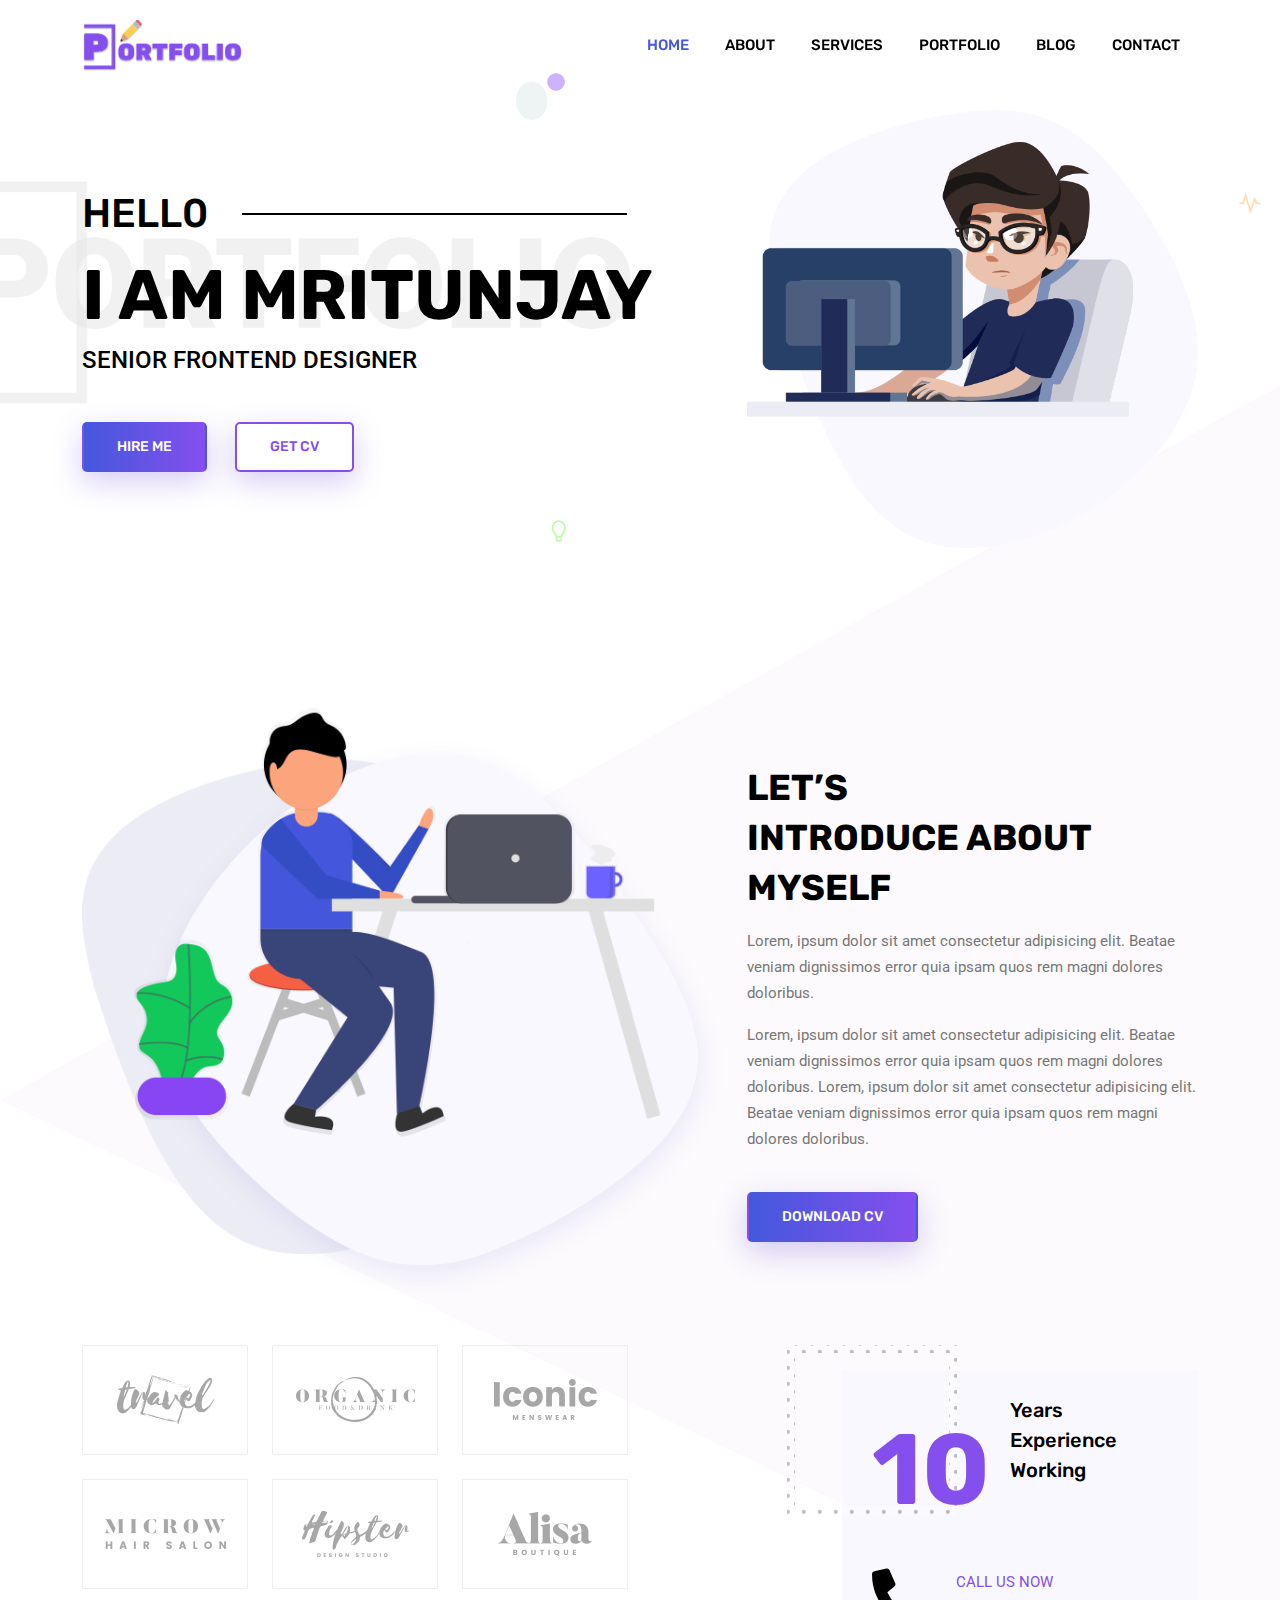
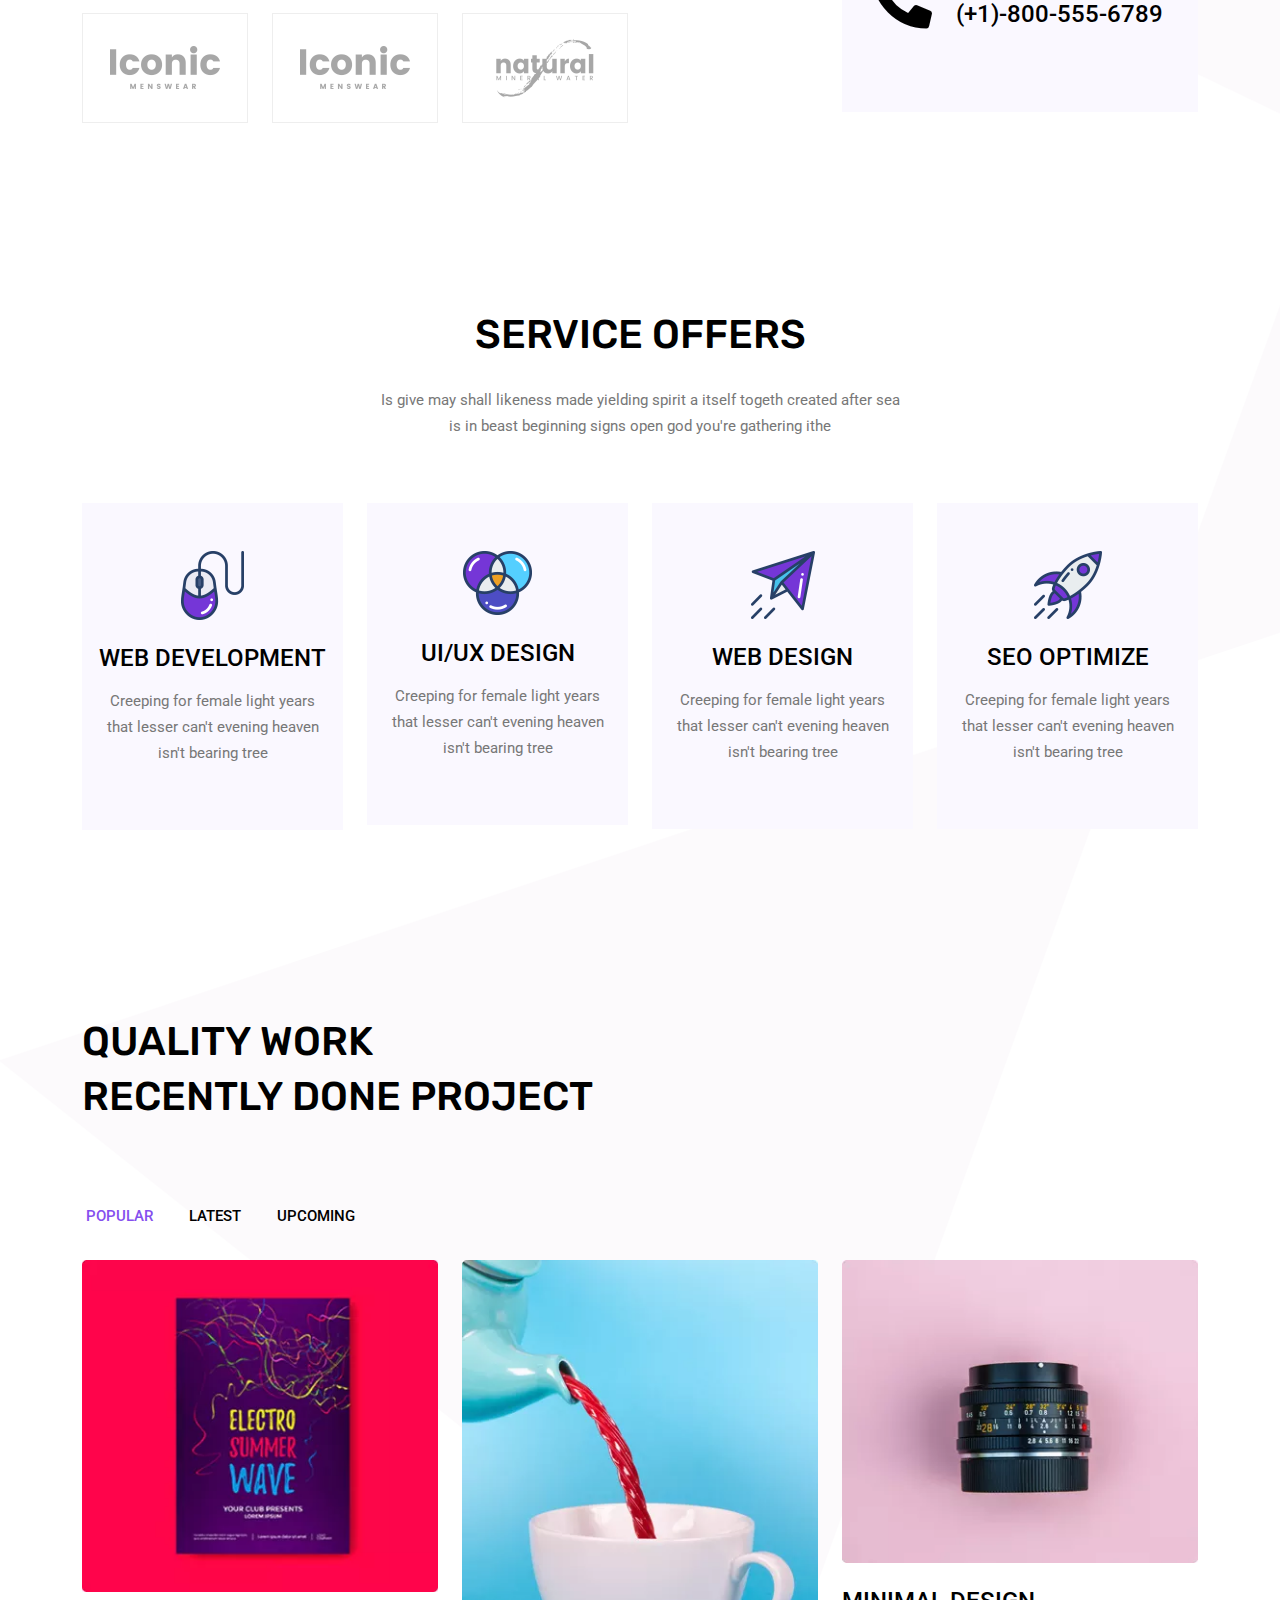
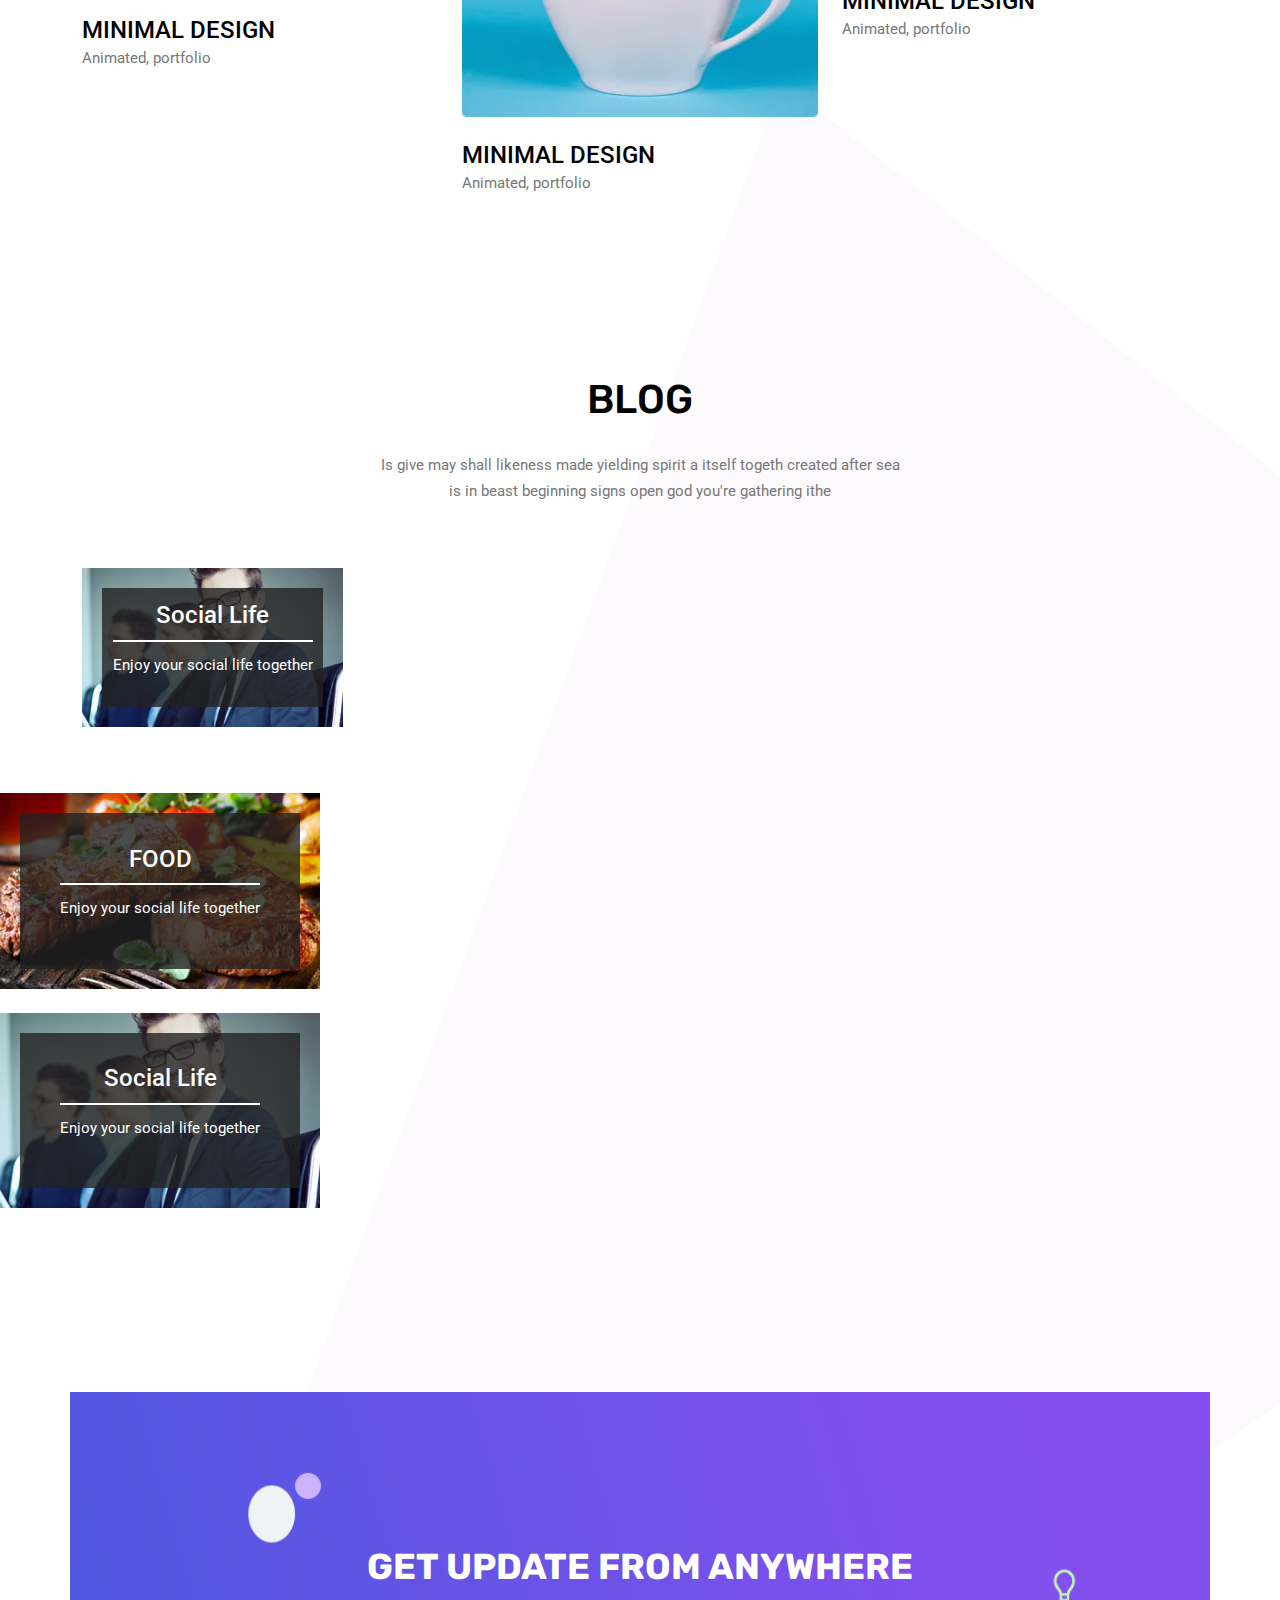
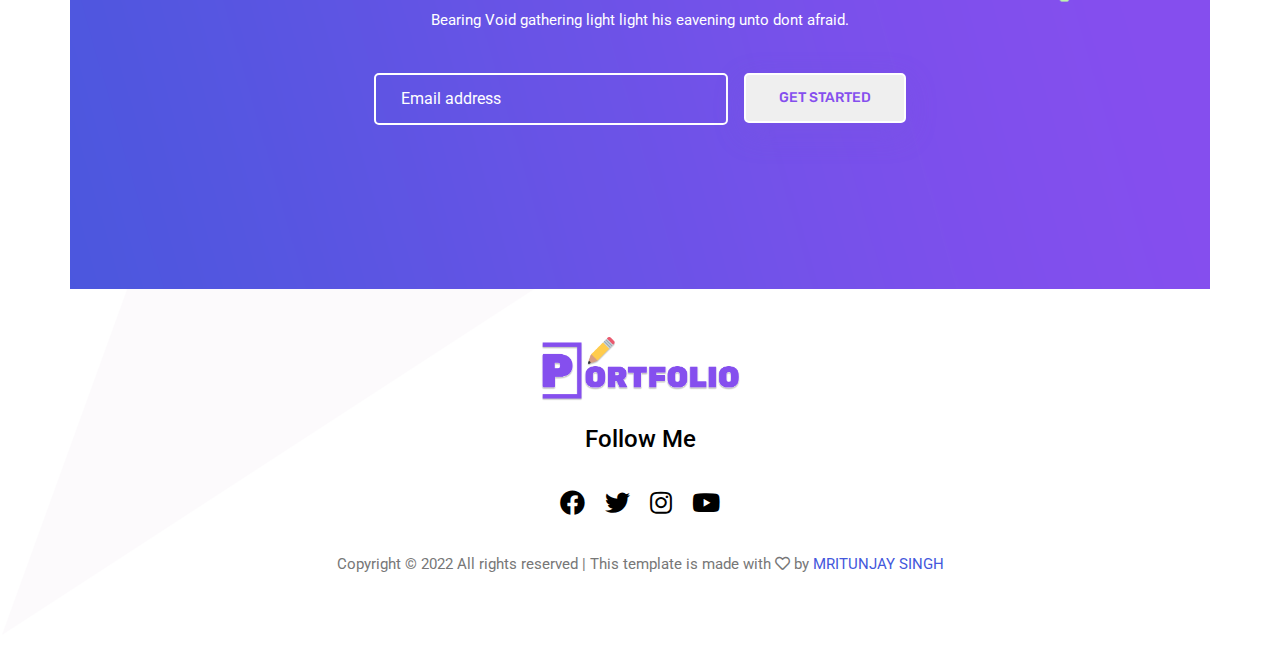
<file: index.html>
<!DOCTYPE html>
<html lang="en">

<head>
    <meta charset="UTF-8">
    <meta name="viewport" content="width=device-width, initial-scale=1.0">
    <title>Portfolio Landing Page </title>

    <!-- FAVICON -->
    <link rel="icon" type="image/png" href="images/favicon.png">

    <!-- Bootstrap 5 CDN Links -->
    <link rel="stylesheet" href="https://cdnjs.cloudflare.com/ajax/libs/twitter-bootstrap/5.1.0/css/bootstrap.min.css">
    <link rel="stylesheet" href="https://cdnjs.cloudflare.com/ajax/libs/font-awesome/5.15.4/css/all.min.css">

    <!-- Custom File's Link -->
    <link rel="stylesheet" href="style.css">


</head>

<body data-bs-spy="scroll" data-bs-target=".navbar" data-bs-offset="75">
    <!-- Navbar section -->
    <header class="header_wrapper">
        <nav class="navbar navbar-expand-lg fixed-top">
            <div class="container">
                <a class="navbar-brand" href="#">
                    <img src="images/logo.png" class="img-fluid" alt="logo">
                </a>
                <button class="navbar-toggler" type="button" data-bs-toggle="collapse" data-bs-target="#navbarNav" aria-controls="navbarNav" aria-expanded="false" aria-label="Toggle navigation">
                    <i class="fas fa-stream navbar-toggler-icon"></i>
                </button>
                <div class="collapse navbar-collapse justify-content-end" id="navbarNav">
                    <ul class="navbar-nav menu-navbar-nav">
                        <li class="nav-item">
                            <a class="nav-link active" aria-current="page" href="#home">Home</a>
                        </li>
                        <li class="nav-item">
                            <a class="nav-link" href="#about">About</a>
                        </li>
                        <li class="nav-item">
                            <a class="nav-link" href="#services">Services</a>
                        </li>
                        <li class="nav-item">
                            <a class="nav-link" href="#portfolio">Portfolio</a>
                        </li>
                        <li class="nav-item">
                            <a class="nav-link" href="#blog">Blog</a>
                        </li>
                        <li class="nav-item">
                            <a class="nav-link" href="#contact">Contact</a>
                        </li>
                    </ul>
                </div>
            </div>
        </nav>
    </header>
    <!-- Navbar section exit -->

    <!-- Banner section -->
    <section id="home" class="banner_wrapper">
        <div class="container">
            <div class="row">
                <div class="col-lg-7 order-lg-1 order-2 banner-content">
                    <h2 class="text-uppercase position-relative">Hell0</h2>
                    <h1 class="text-uppercase">I am Mritunjay

                    </h1>
                    <h5 class="text-uppercase">senior Frontend Designer</h5>
                    <div class="mt-5">
                        <a class="main-btn primary-btn" href="#">Hire Me</a>
                        <a class="main-btn secondary-btn ms-4" href="#">Get CV</a>
                    </div>
                </div>
                <div class="col-lg-5 order-lg-2 order-1">
                    <div class="top-right-img">
                        <img src="images/home-right.webp" class="img-fluid">
                    </div>
                </div>
            </div>
        </div>
    </section>
    <!-- Banner section exit -->

    <!-- About section -->
    <section id="about" class="about_wrapper">
        <div class="container">
            <div class="row align-items-center">
                <div class="col-lg-7 mb-4 mb-lg-0">
                    <img src="images/about-us.webp" class="img-fluid" alt="About Us">
                </div>
                <div class="col-lg-5 mb-4 mb-lg-0">
                    <h3>let’s <br>Introduce about <br>myself</h3>
                    <p>Lorem, ipsum dolor sit amet consectetur adipisicing elit. Beatae veniam dignissimos error quia ipsam quos rem magni dolores doloribus.</p>
                    <p>Lorem, ipsum dolor sit amet consectetur adipisicing elit. Beatae veniam dignissimos error quia ipsam quos rem magni dolores doloribus. Lorem, ipsum dolor sit amet consectetur adipisicing elit. Beatae veniam dignissimos error quia ipsam
                        quos rem magni dolores doloribus.</p>
                    <a href="#" class="main-btn primary-btn mt-4">Download CV</a>

                </div>
            </div>
            <div class="row justify-content-center pt-5">
                <div class="col-lg-6 mb-4 mb-lg-0">
                    <div class="row">
                        <div class="col-md-4 col-sm-6 mb-4">
                            <div class="single-logo-item">
                                <img src="images/client-img/logo1.webp" class="img-fluid">
                            </div>
                        </div>
                        <div class="col-md-4 col-sm-6 mb-4">
                            <div class="single-logo-item">
                                <img src="images/client-img/logo2.webp" class="img-fluid">
                            </div>
                        </div>
                        <div class="col-md-4 col-sm-6 mb-4">
                            <div class="single-logo-item">
                                <img src="images/client-img/logo3.webp" class="img-fluid">
                            </div>
                        </div>
                        <div class="col-md-4 col-sm-6 mb-4">
                            <div class="single-logo-item">
                                <img src="images/client-img/logo4.webp" class="img-fluid">
                            </div>
                        </div>
                        <div class="col-md-4 col-sm-6 mb-4">
                            <div class="single-logo-item">
                                <img src="images/client-img/logo5.webp" class="img-fluid">
                            </div>
                        </div>
                        <div class="col-md-4 col-sm-6 mb-4">
                            <div class="single-logo-item">
                                <img src="images/client-img/logo6.webp" class="img-fluid">
                            </div>
                        </div>
                        <div class="col-md-4 col-sm-6 mb-4">
                            <div class="single-logo-item">
                                <img src="images/client-img/logo7.webp" class="img-fluid">
                            </div>
                        </div>
                        <div class="col-md-4 col-sm-6 mb-4">
                            <div class="single-logo-item">
                                <img src="images/client-img/logo8.webp" class="img-fluid">
                            </div>
                        </div>
                        <div class="col-md-4 col-sm-6 mb-4">
                            <div class="single-logo-item">
                                <img src="images/client-img/logo9.webp" class="img-fluid">
                            </div>
                        </div>
                    </div>
                </div>
                <div class="offset-lg-2 col-lg-4 col-md-10">
                    <div class="client-info">
                        <div class="d-flex">
                            <span class="large">10</span>
                            <span class="smll">Years <br>Experience <br>Working</span>
                        </div>
                        <div class="call-now d-flex py-4">
                            <div>
                                <span class="fa fa-phone-alt"></span>
                            </div>
                            <div class="ms-4">
                                <p>call us now</p>
                                <h5>(+1)-800-555-6789</h5>
                            </div>
                        </div>
                    </div>
                </div>

            </div>
        </div>
    </section>
    <!-- About section exit -->

    <!-- Services section -->
    <section id="services" class="services_wrapper">
        <div class="container">
            <div class="row">
                <div class="col-sm-12 text-center mb-5">
                    <h2>SERVICE OFFERS</h2>
                    <p>Is give may shall likeness made yielding spirit a itself togeth created after sea <br class="d-none d-lg-block"> is in beast beginning signs open god you're gathering ithe</p>
                </div>
                <div class="col-lg-3 col-sm-6 mb-4">
                    <div class="card rounded-0 border-0 text-center py-5 px-3">
                        <div>
                            <img src="./images/services-img/mouse.webp">
                        </div>
                        <h5 class="text-uppercase mt-4 mb-3">Web DEVELOPment</h5>
                        <p>Creeping for female light years that lesser can't evening heaven isn't bearing tree</p>
                    </div>
                </div>
                <div class="col-lg-3 col-sm-6 mb-4">
                    <div class="card rounded-0 border-0 text-center py-5 px-3">
                        <div>
                            <img src="./images/services-img/ui-ux.webp">
                        </div>
                        <h5 class="text-uppercase mt-4 mb-3">UI/UX DESIGN</h5>
                        <p>Creeping for female light years that lesser can't evening heaven isn't bearing tree</p>
                    </div>
                </div>
                <div class="col-lg-3 col-sm-6 mb-4">
                    <div class="card rounded-0 border-0 text-center py-5 px-3">
                        <div>
                            <img src="./images/services-img/website.webp">
                        </div>
                        <h5 class="text-uppercase mt-4 mb-3">WEB DESIGN</h5>
                        <p>Creeping for female light years that lesser can't evening heaven isn't bearing tree</p>
                    </div>
                </div>
                <div class="col-lg-3 col-sm-6 mb-4">
                    <div class="card rounded-0 border-0 text-center py-5 px-3">
                        <div>
                            <img src="./images/services-img/seo.webp">
                        </div>
                        <h5 class="text-uppercase mt-4 mb-3">SEO OPTIMIZE</h5>
                        <p>Creeping for female light years that lesser can't evening heaven isn't bearing tree</p>
                    </div>
                </div>
            </div>
        </div>
    </section>
    <!--Services section exit -->

    <!-- portfolio Section -->
    <section id="portfolio" class="portfolio_wrapper">
        <div class="container">
            <div class="row">
                <div class="col-sm-12 text-left mb-md-5 mb-2">
                    <h2>QUALITY WORK <br>RECENTLY DONE PROJECT</h2>
                </div>
            </div>
            <div class="row">
                <ul class="nav nav-pills mb-4" id="pills-tab" role="tablist">
                    <li class="nav-item" role="presentation">
                        <button class="nav-link active" id="pills-one-tab" data-bs-toggle="pill" data-bs-target="#pills-one" type="button" role="tab" aria-controls="pills-one" aria-selected="true">Popular</button>
                    </li>
                    <li class="nav-item" role="presentation">
                        <button class="nav-link" id="pills-two-tab" data-bs-toggle="pill" data-bs-target="#pills-two" type="button" role="tab" aria-controls="pills-two" aria-selected="true">Latest</button>
                    </li>
                    <li class="nav-item" role="presentation">
                        <button class="nav-link" id="pills-three-tab" data-bs-toggle="pill" data-bs-target="#pills-three" type="button" role="tab" aria-controls="pills-three" aria-selected="true">Upcoming</button>
                    </li>
                </ul>
                <div class="tab-content" id="pills-tabContent">
                    <div class="tab-pane fade show active" id="pills-one" role="tabpanel" aria-labelledby="pills-one-tab">
                        <div class="row">
                            <div class="col-lg-4 col-sm-6">
                                <div class="portfolio-img">
                                    <img src="./images/portfolio/portfolio1.webp" class="img-fluid w-100">
                                    <div class="overlay"> <i class="fas fa-plus"></i></div>
                                </div>
                                <h5 class="mb-0 mt-4">MINIMAL DESIGN</h5>
                                <p>Animated, portfolio</p>
                            </div>
                            <div class="col-lg-4 col-sm-6">
                                <div class="portfolio-img">
                                    <img src="./images/portfolio/portfolio2.webp" class="img-fluid w-100">
                                    <div class="overlay"> <i class="fas fa-plus"></i></div>
                                </div>
                                <h5 class="mb-0 mt-4">MINIMAL DESIGN</h5>
                                <p>Animated, portfolio</p>
                            </div>
                            <div class="col-lg-4 col-sm-6">
                                <div class="portfolio-img">
                                    <img src="./images/portfolio/portfolio3.webp" class="img-fluid w-100">
                                    <div class="overlay"> <i class="fas fa-plus"></i></div>
                                </div>
                                <h5 class="mb-0 mt-4">MINIMAL DESIGN</h5>
                                <p>Animated, portfolio</p>
                            </div>
                        </div>
                    </div>
                    <div class="tab-pane fade" id="pills-two" role="tabpanel" aria-labelledby="pills-two-tab">
                        <div class="row">
                            <div class="col-lg-4 col-sm-6">
                                <div class="portfolio-img">
                                    <img src="./images/portfolio/portfolio4.webp" class="img-fluid w-100">
                                    <div class="overlay"> <i class="fas fa-plus"></i></div>
                                </div>
                                <h5 class="mb-0 mt-4">MINIMAL DESIGN</h5>
                                <p>Animated, portfolio</p>
                            </div>
                            <div class="col-lg-4 col-sm-6">
                                <div class="portfolio-img">
                                    <img src="./images/portfolio/portfolio5.webp" class="img-fluid w-100">
                                    <div class="overlay"> <i class="fas fa-plus"></i></div>
                                </div>
                                <h5 class="mb-0 mt-4">MINIMAL DESIGN</h5>
                                <p>Animated, portfolio</p>
                            </div>
                            <div class="col-lg-4 col-sm-6">
                                <div class="portfolio-img">
                                    <img src="./images/portfolio/portfolio6.webp" class="img-fluid w-100">
                                    <div class="overlay"> <i class="fas fa-plus"></i></div>
                                </div>
                                <h5 class="mb-0 mt-4">MINIMAL DESIGN</h5>
                                <p>Animated, portfolio</p>
                            </div>
                        </div>
                    </div>
                    <div class="tab-pane fade" id="pills-three" role="tabpanel" aria-labelledby="pills-three-tab">
                        <div class="row">
                            <div class="col-lg-4 col-sm-6">
                                <div class="portfolio-img">
                                    <img src="./images/portfolio/portfolio7.webp" class="img-fluid w-100">
                                    <div class="overlay"> <i class="fas fa-plus"></i></div>
                                </div>
                                <h5 class="mb-0 mt-4">MINIMAL DESIGN</h5>
                                <p>Animated, portfolio</p>
                            </div>
                            <div class="col-lg-4 col-sm-6">
                                <div class="portfolio-img">
                                    <img src="./images/portfolio/portfolio8.webp" class="img-fluid w-100">
                                    <div class="overlay"> <i class="fas fa-plus"></i></div>
                                </div>
                                <h5 class="mb-0 mt-4">MINIMAL DESIGN</h5>
                                <p>Animated, portfolio</p>
                            </div>
                            <div class="col-lg-4 col-sm-6">
                                <div class="portfolio-img">
                                    <img src="./images/portfolio/portfolio9.webp" class="img-fluid w-100">
                                    <div class="overlay"> <i class="fas fa-plus"></i></div>
                                </div>
                                <h5 class="mb-0 mt-4">MINIMAL DESIGN</h5>
                                <p>Animated, portfolio</p>
                            </div>
                        </div>
                    </div>

                </div>
            </div>
        </div>
    </section>
    <!-- portfolio Section exit -->

    <!-- blog Section -->
    <section id="blog" class="blog_wrapper">
        <div class="container">
            <div class="row">
                <div class="col-sm-12 text-center mb-5">
                    <h2>BLOG</h2>
                    <p>Is give may shall likeness made yielding spirit a itself togeth created after sea <br class="d-none d-lg-block"> is in beast beginning signs open god you're gathering ithe</p>
                </div>
                <div class="col-lg-3 col-sm-6 mb-4">
                    <div class="card rounded-0 border-0 p-0">
                        <img src="./images/blog/blog.webp">
                        <div class="blog_details">
                            <div class="blog_text text-center">
                                <h5 class="text-white mb-0">Social Life</h5>
                                <div class="border_line"></div>
                                <p class="text-white">Enjoy your social life together</p>
                            </div>
                        </div>
                    </div>
                </div>
        
                                <p class="text-white">Enjoy your social life together</p>
                            </div>
                        </div>
                    </div>
                </div>
                <div class="col-lg-3 col-sm-6 mb-4">
                    <div class="card rounded-0 border-0 p-0">
                        <img src="./images/blog/blog2.webp">
                        <div class="blog_details">
                            <div class="blog_text text-center">
                                <h5 class="text-white mb-0">FOOD</h5>
                                <div class="border_line"></div>
                                <p class="text-white">Enjoy your social life together</p>
                            </div>
                        </div>
                    </div>
                </div>
                <div class="col-lg-3 col-sm-6 mb-4">
                    <div class="card rounded-0 border-0 p-0">
                        <img src="./images/blog/blog.webp">
                        <div class="blog_details">
                            <div class="blog_text text-center">
                                <h5 class="text-white mb-0">Social Life</h5>
                                <div class="border_line"></div>
                                <p class="text-white">Enjoy your social life together</p>
                            </div>
                        </div>
                    </div>
                </div>
            </div>
        </div>
    </section>
    <!-- blog Section exit -->

    <!-- Footer section -->
    <section id="contact" class="footer_wrapper mt-3 mt-md-0">
        <div class="container">
            <div class="row">
                <div class="col-12 newsletter text-center px-4">
                    <div>
                        <h3 class="text-white">get update from anywhere</h3>
                        <p class="text-white">Bearing Void gathering light light his eavening unto dont afraid.</p>

                        <form class="row g-3 justify-content-center mt-4">
                            <div class="col col-sm-6 col-lg-4">
                                <input type="email" class="form-control" placeholder="Email address">
                            </div>
                            <div class="col col-auto">
                                <button type="submit" class="main-btn secondary-btn border-white mb-3">Get
                                    Started</button>
                            </div>
                        </form>
                    </div>
                </div>
            </div>
        </div>
        <div class="container mt-5">
            <div class="row align-items-center justify-content-center">
                <div class="col-12 text-center">
                    <div class="footer-logo mb-3 mb-md-0">
                        <img src="images/logo.png">
                    </div>
                    <div class="my-4 social-icons">
                        <h5>Follow Me</h5>
                        <ul class="list-unstyled d-flex justify-content-center align-items-center">
                            <li><a href="#"><i class="fab fa-facebook"></i></a></li>
                            <li><a href="#"><i class="fab fa-twitter"></i></a></li>
                            <li><a href="#"><i class="fab fa-instagram"></i></a></li>
                            <li><a href="#"><i class="fab fa-youtube"></i></a></li>
                        </ul>
                    </div>
                </div>
                <div class="col-lg-8 col-sm-12">
                    <p class="footer-text text-center my-2">Copyright © 2022 All rights reserved | This template is made with <i class="far fa-heart"></i> by <a href="#">MRITUNJAY SINGH</a>
                    </p>

                </div>
            </div>
        </div>
    </section>

    <!-- Footer section exit -->

    <!-- Bootstrap 5 JS CDN Links -->
    <script src="https://cdnjs.cloudflare.com/ajax/libs/popper.js/2.9.2/umd/popper.min.js"></script>
    <script src="https://cdnjs.cloudflare.com/ajax/libs/twitter-bootstrap/5.1.0/js/bootstrap.min.js"></script>

    <!-- Custom Js Link -->
    <script src="./main.js"></script>
</body>

</html>
</file>
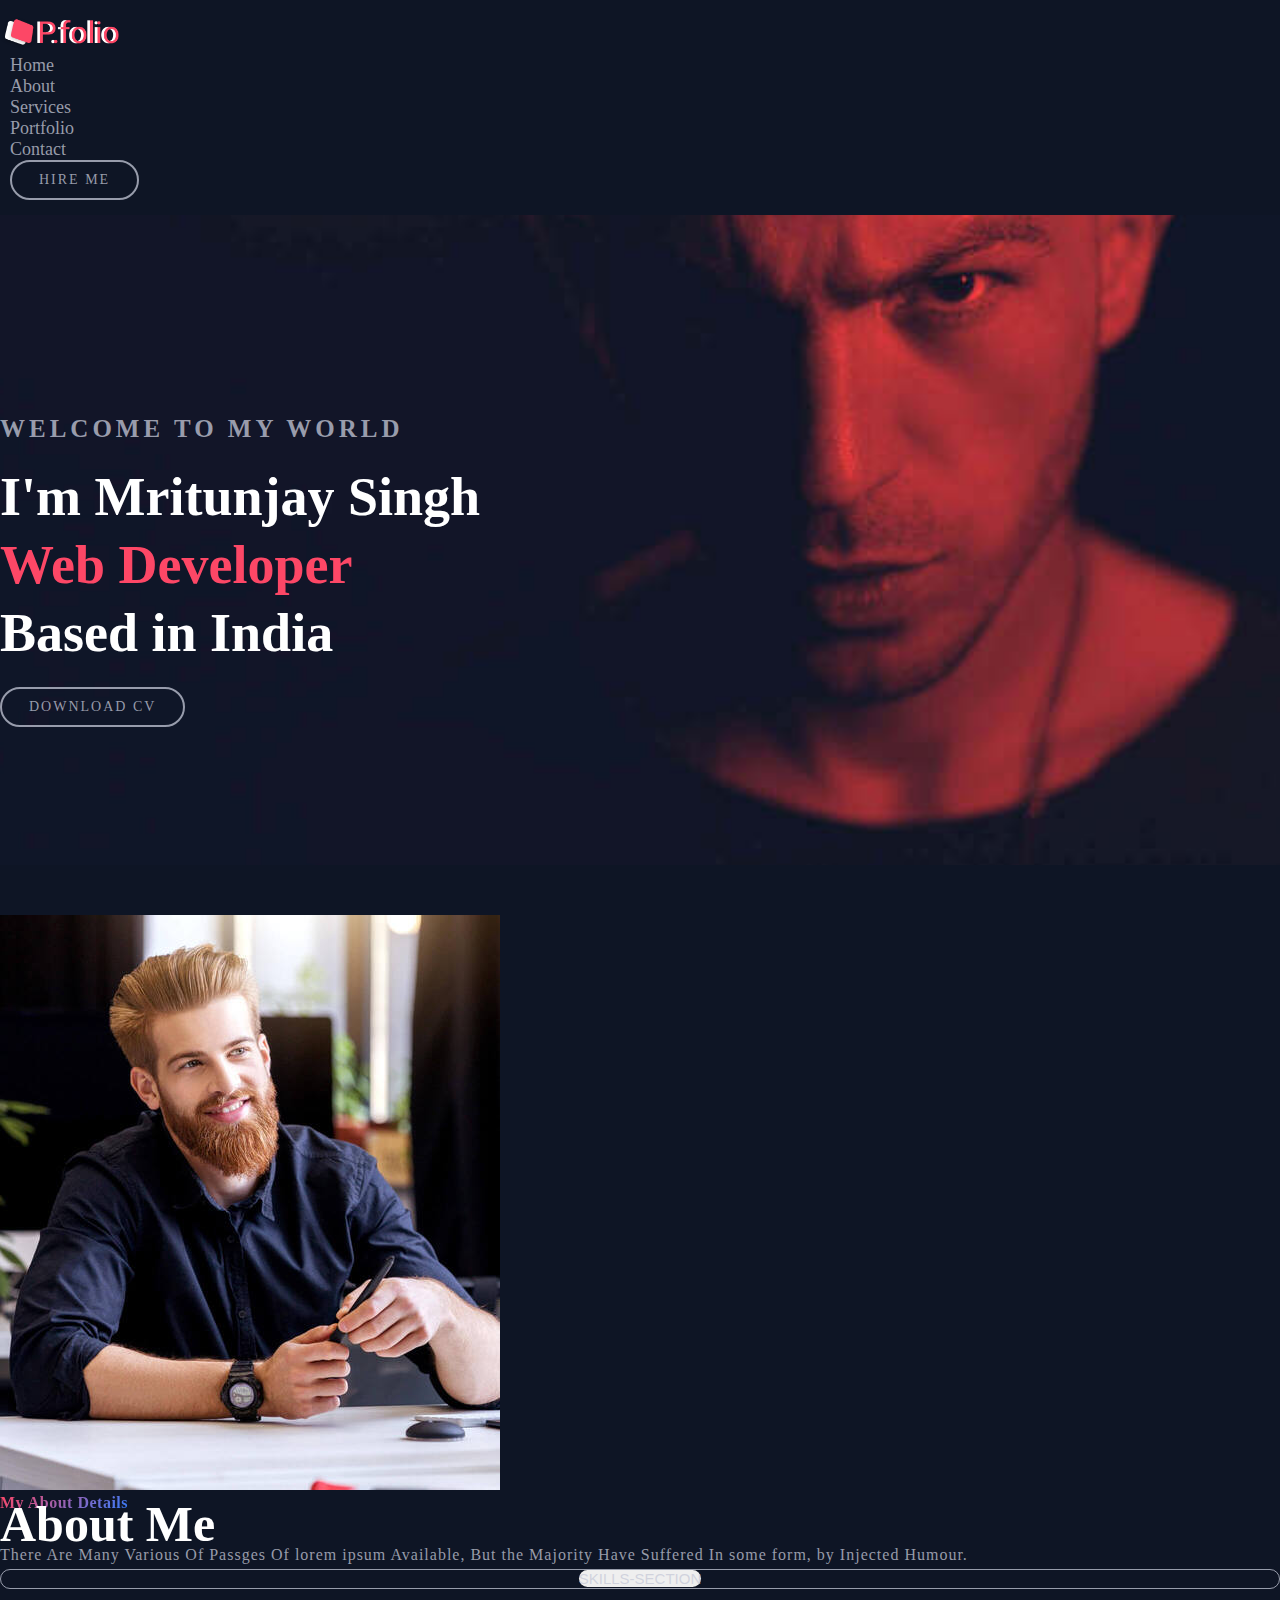
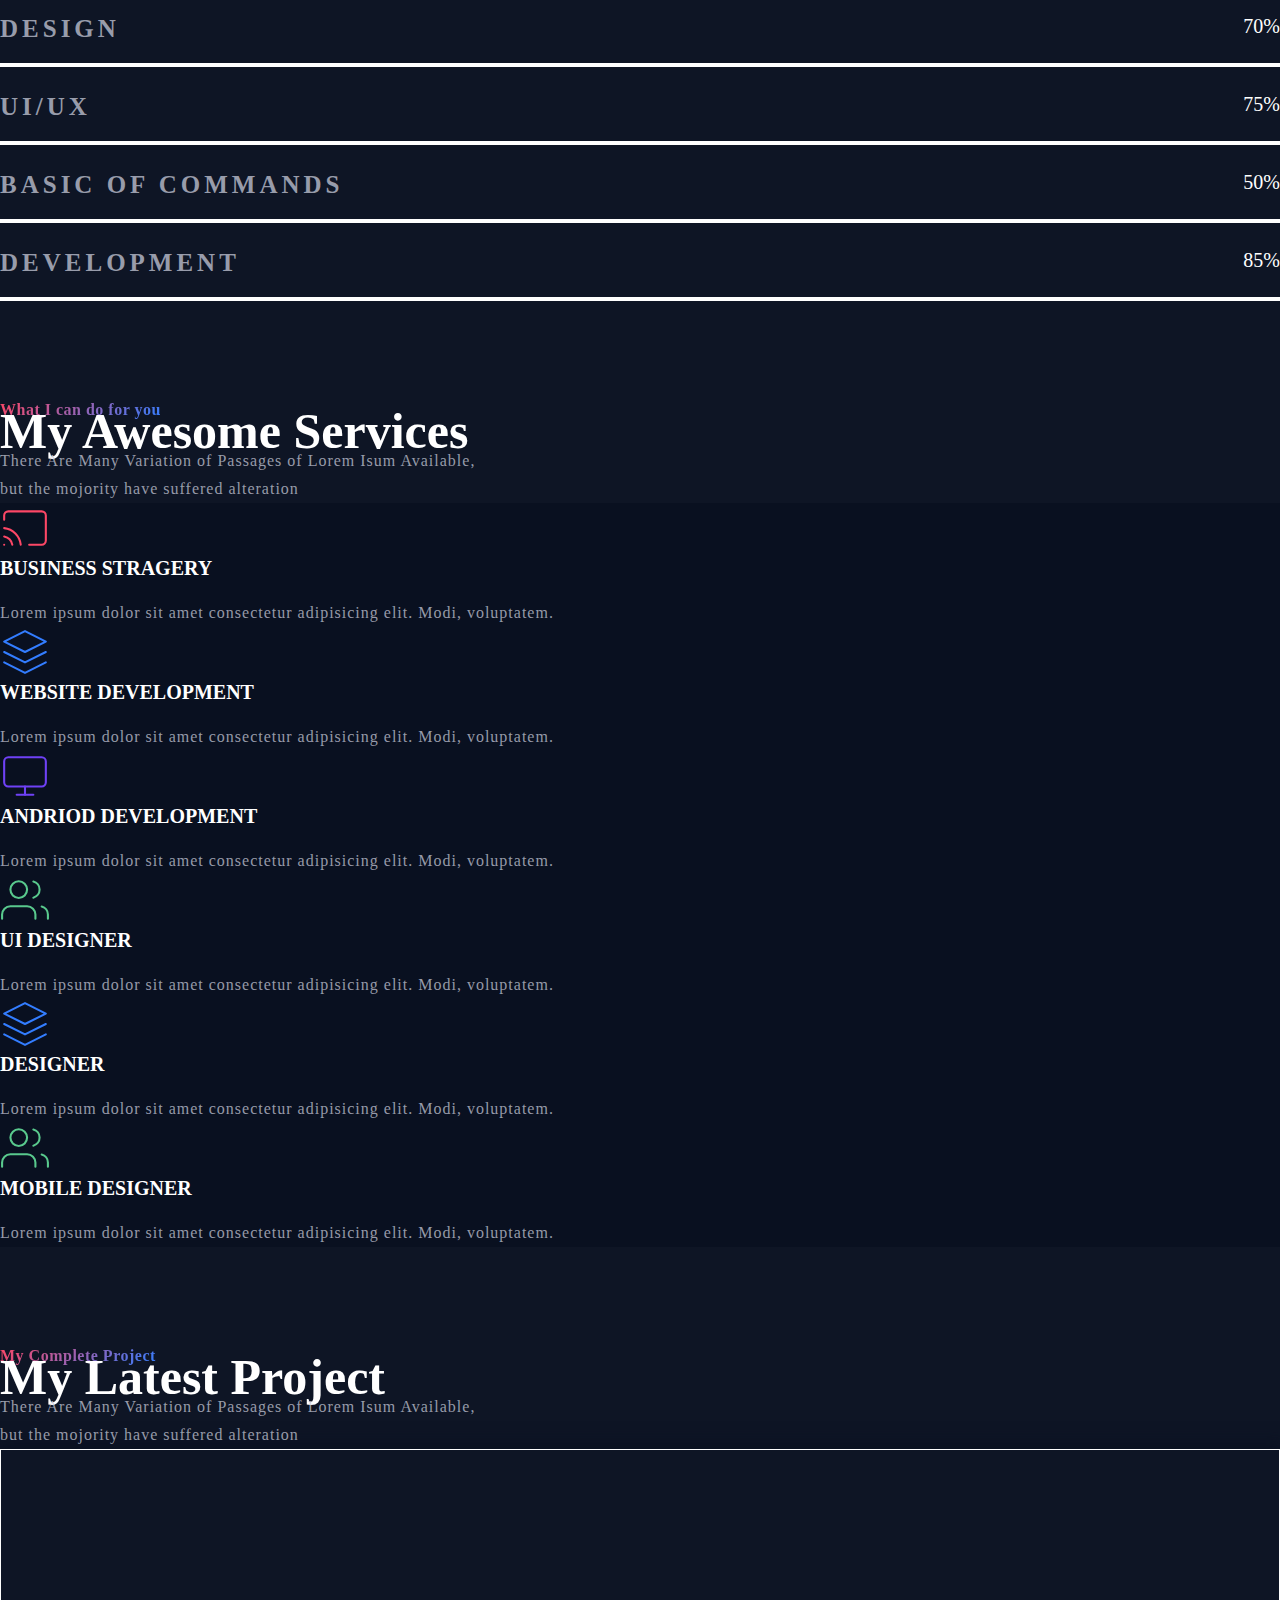
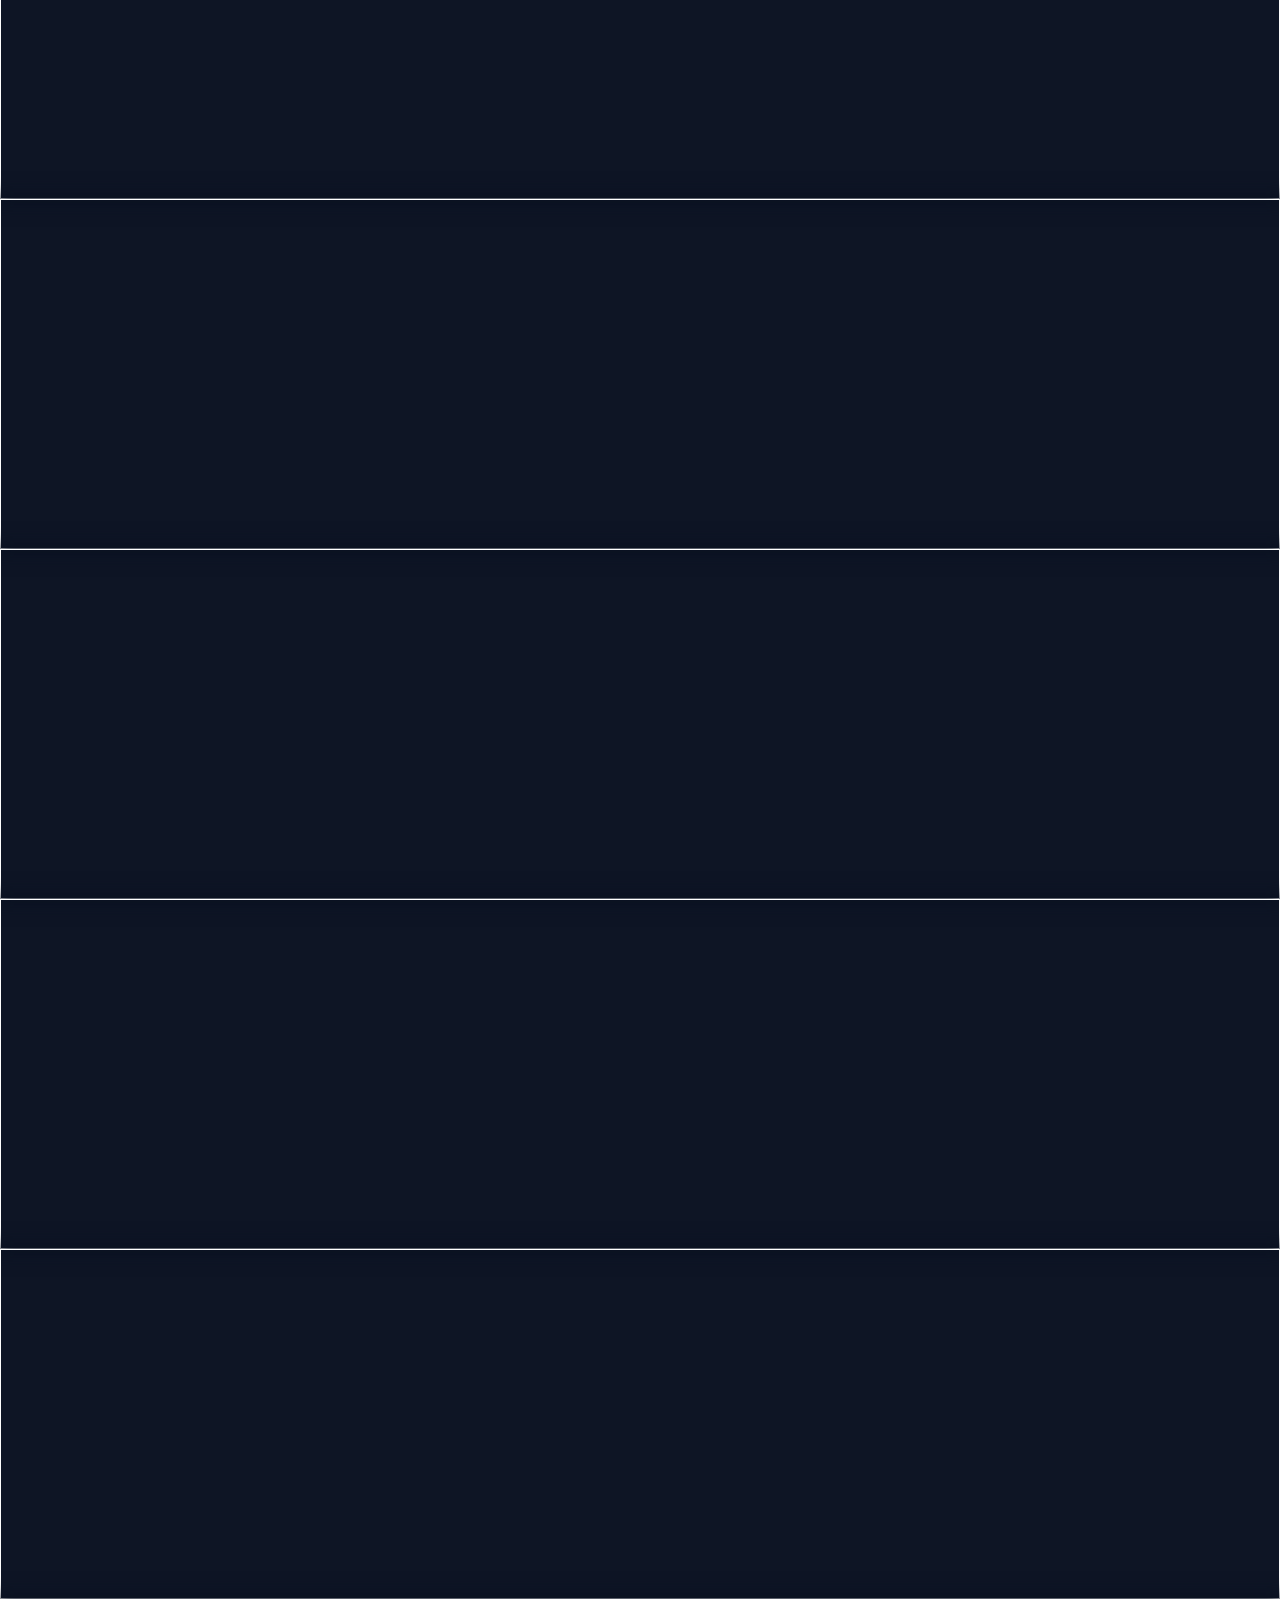
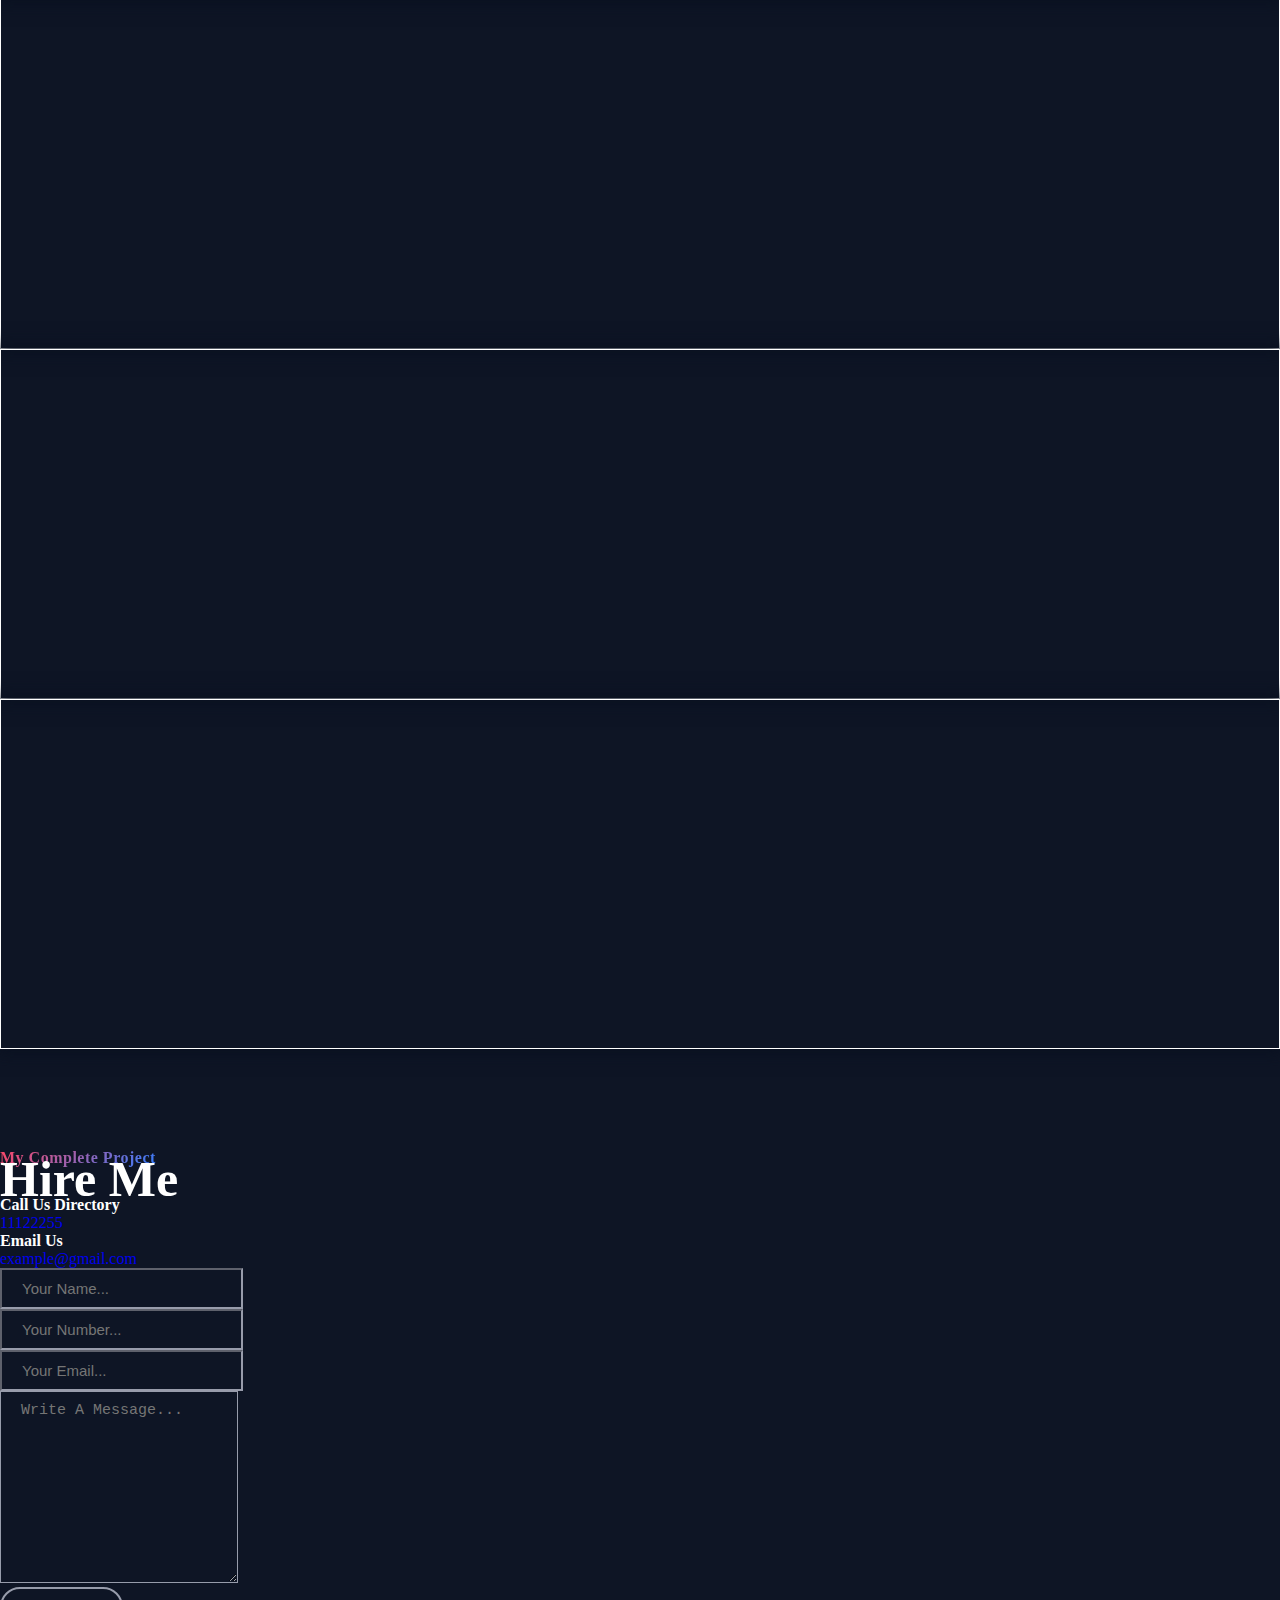
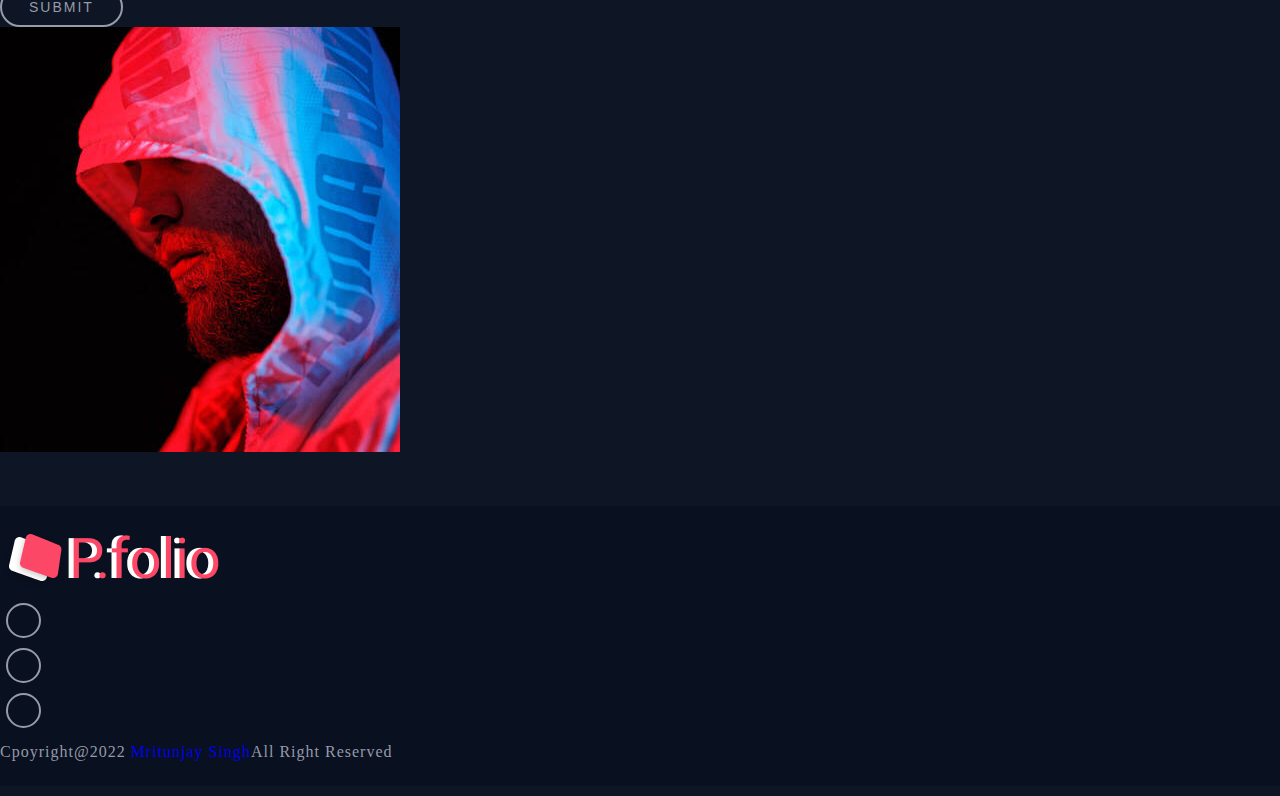
<file: Portfolio_No_2/index.html>
<!DOCTYPE html>
<html lang="en">

<head>
    <meta charset="UTF-8" />
    <meta http-equiv="X-UA-Compatible" content="IE=edge" />
    <meta name="viewport" content="width=device-width, initial-scale=1.0, shrink-to-fit=no" />
    <meta name="description" content="personal use" />
    <meta name="author" content="Mritunjay singh" <link rel="icon" type="imgage/png" href="images/favicon.png" />
    <!-----------------------css link----------------------------------->
    <link rel="stylesheet" href="./css folder/style.css" />
    <link rel="stylesheet" href="./css folder/responsive.css" />
    <!------------------------bootstrap link--------------------------->
    <link href="https://cdn.jsdelivr.net/npm/bootstrap@5.0.2/dist/css/bootstrap.min.css" rel="stylesheet" integrity="sha384-EVSTQN3/azprG1Anm3QDgpJLIm9Nao0Yz1ztcQTwFspd3yD65VohhpuuCOmLASjC" crossorigin="anonymous" />
    <!-------------------------font awesome cdn link----------------------->
    <link rel="stylesheet" href="https://cdnjs.cloudflare.com/ajax/libs/font-awesome/6.2.0/css/all.min.css" integrity="sha512-xh6O/CkQoPOWDdYTDqeRdPCVd1SpvCA9XXcUnZS2FmJNp1coAFzvtCN9BmamE+4aHK8yyUHUSCcJHgXloTyT2A==" crossorigin="anonymous" referrerpolicy="no-referrer"
    />
    <!-----------------------javascript link----------------------->
    <script src="./js/main.js" defer></script>
    <title>Portfolio website</title>
</head>

<body data-bs-spy="scroll" data-bs-target=".navbar" data-bs-offset="75" style="background-color: #0e1525" ;>
    <!-- Navigation start -->
    <header class="header_wrapper">
        <nav class="navbar navbar-expand-lg fixed-top">
            <div class="container">
                <a class="navbar-brand" href="#home ">
          <img src="./images/logo.png" class="img-fluid" alt="logo" />
        </a>
                <button class="navbar-toggler" type="button" data-bs-toggle="collapse" data-bs-target="#navbarNav" aria-controls="navbarNav" aria-expanded="false" aria-label="Toggle navigation">
          <!-- <span class="navbar-toggler-icon"></span> -->
          <i class="fa-solid fa-bars-staggered"></i>
        </button>
                <div class="collapse navbar-collapse justify-content-end" id="navbarNav">
                    <ul class="navbar-nav menu-navbar-nav">
                        <li class="nav-item">
                            <a class="nav-link active" aria-current="page" href="#home">Home</a>
                        </li>
                        <li class="nav-item">
                            <a class="nav-link" href="#About">About</a>
                        </li>
                        <li class="nav-item">
                            <a class="nav-link" href="#services">Services</a>
                        </li>
                        <li class="nav-item">
                            <a class="nav-link" href="#portfolio">Portfolio</a>
                        </li>
                        <li class="nav-item">
                            <a class="nav-link" href="#content">Contact</a>
                        </li>
                        <li class="nav-item mt-3 mt-lg-0">
                            <a class="main-btn" href="#content">Hire Me</a>
                        </li>
                    </ul>
                </div>
            </div>
        </nav>
    </header>
    <!-- Navigation end -->

    <!---------home section start------>
    <section id="home" class="banner-wrapper">
        <div class="container">
            <div class="row">
                <div class="col-sm-12 text-center text-md-start">
                    <h6>WELCOME TO MY WORLD</h6>
                    <h1>
                        I'm Mritunjay Singh <br /><span>Web Developer</span><br />Based in India
                    </h1>
                    <div class="mt-4">
                        <a href="#" class="main-btn">Download CV</a>
                    </div>
                </div>
            </div>
        </div>
    </section>

    <!---------home section end------>

    <!---------------about section-------->

    <section id="About" class="about_wrapper">
        <div class="container">
            <div class="row justify-content-between align-items-center">
                <div class="col-lg-5 mb-lg-0">
                    <img src="./images/about.jpg" class="img-fluid rounded-3" alt="img" />
                </div>
                <div class="col-lg-7 ps-lg-5 text-center text-lg-start">
                    <div class="my-3 my-lg-0">
                        <span class="subtitle"> My About Details </span>
                        <h2>About Me</h2>
                        <p>
                            There Are Many Various Of Passges Of lorem ipsum Available, But the Majority Have Suffered In some form, by Injected Humour.
                        </p>
                    </div>
                    <div class="pt-4">
                        <ul class="nav nav-pills mb-3 justify-content-center justify-content-lg-between" id="pills-tab" role="tablist">
                            <li class="nav-item" role="presentation">
                                <button class="nav-link active" id="pills-skill-tab" data-bs-toggle="pill" data-bs-target="#pills-skill" type="button" role="tab" aria-controls="pills-skill" aria-selected="true">
                  SKILLS-SECTION 
                  </button>
                            </li>

                        </ul>
                        <div class="tab-content" id="pills-tabContent">
                            <div class="tab-pane fade show active" id="pills-home" role="tabpanel" aria-labelledby="pills-home-tab" tabindex="0">
                                <div class="single-progress">
                                    <h6>Design</h6>
                                    <div class="progress">
                                        <div class="progress-bar" role="progressbar" aria-label="Basic example" style="width: 95%" aria-valuenow="25" aria-valuemin="0" aria-valuemax="100"></div>
                                    </div>
                                    <span class="label">70%</span>
                                </div>
                                <div class="single-progress">
                                    <h6>UI/UX</h6>
                                    <div class="progress">
                                        <div class="progress-bar" role="progressbar" aria-label="Basic example" style="width: 75%" aria-valuenow="25" aria-valuemin="0" aria-valuemax="100"></div>
                                    </div>
                                    <span class="label">75%</span>
                                </div>
                                <div class="single-progress">
                                    <h6>Basic Of Commands</h6>
                                    <div class="progress">
                                        <div class="progress-bar" role="progressbar" aria-label="Basic example" style="width: 70%" aria-valuenow="25" aria-valuemin="0" aria-valuemax="100"></div>
                                    </div>
                                    <span class="label">50%</span>
                                </div>
                                <div class="single-progress">
                                    <h6>Development</h6>
                                    <div class="progress">
                                        <div class="progress-bar" role="progressbar" aria-label="Basic example" style="width: 85%" aria-valuenow="25" aria-valuemin="0" aria-valuemax="100"></div>
                                    </div>
                                    <span class="label">85%</span>
                                </div>
                            </div>


                        </div>
                    </div>
                </div>
            </div>
        </div>
    </section>


    <!---------------------services section----->

    <section id="services" class="services_wrapper">
        <div class="container">
            <div class="row">
                <div class="col-sm-12 text-center mb-4">
                    <span class="subtitle">What I can do for you</span>
                    <h2>My Awesome Services</h2>
                    <p>There Are Many Variation of Passages of Lorem Isum Available,<br class="d-none
          d-md-block">but the mojority have suffered alteration</p>
                </div>
            </div>
            <div class="row">
                <div class="col-lg-4 col-md-6 mb-4">
                    <div class="card">
                        <div class="card-body text md-start text center">
                            <img src="./images/service/service-1.svg" alt="srv" class="img-fluid mb-4">
                            <h3>BUSINESS STRAGERY</h3>
                            <p>Lorem ipsum dolor sit amet consectetur adipisicing elit. Modi, voluptatem.</p>
                        </div>
                    </div>
                </div>
                <div class="col-lg-4 col-md-6 mb-4">
                    <div class="card">
                        <div class="card-body text md-start text center">
                            <img src="./images/service/service-2.svg" alt="srv" class="img-fluid mb-4">
                            <h3>WEBSITE DEVELOPMENT</h3>
                            <p>Lorem ipsum dolor sit amet consectetur adipisicing elit. Modi, voluptatem.</p>
                        </div>
                    </div>
                </div>
                <div class="col-lg-4 col-md-6 mb-4">
                    <div class="card">
                        <div class="card-body text md-start text center">
                            <img src="./images/service/service-3.svg" alt="srv" class="img-fluid mb-4">
                            <h3>ANDRIOD DEVELOPMENT</h3>
                            <p>Lorem ipsum dolor sit amet consectetur adipisicing elit. Modi, voluptatem.</p>
                        </div>
                    </div>
                </div>
                <div class="col-lg-4 col-md-6 mb-4">
                    <div class="card">
                        <div class="card-body text md-start text center">
                            <img src="./images/service/service-4.svg " alt="srv" class="img-fluid mb-4">
                            <h3>UI DESIGNER</h3>
                            <p>Lorem ipsum dolor sit amet consectetur adipisicing elit. Modi, voluptatem.</p>
                        </div>
                    </div>
                </div>
                <div class="col-lg-4 col-md-6 mb-4">
                    <div class="card">
                        <div class="card-body text md-start text center">
                            <img src="./images/service/service-2.svg " alt="srv" class="img-fluid mb-4">
                            <h3>DESIGNER</h3>
                            <p>Lorem ipsum dolor sit amet consectetur adipisicing elit. Modi, voluptatem.</p>
                        </div>
                    </div>
                </div>
                <div class="col-lg-4 col-md-6 mb-4">
                    <div class="card">
                        <div class="card-body text md-start text center">
                            <img src="./images/service/service-4.svg " alt="srv" class="img-fluid mb-4">
                            <h3>MOBILE DESIGNER</h3>
                            <p>Lorem ipsum dolor sit amet consectetur adipisicing elit. Modi, voluptatem.</p>
                        </div>
                    </div>
                </div>
            </div>
        </div>
    </section>



    <!---------------portfolio-section-->

    <section id="portfolio" class="portfolio_wrapper">
        <div class="container">
            <div class="row">
                <div class="col-sm-12 text-center mb-4">
                    <span class="subtitle">My Complete Project</span>
                    <h2>My Latest Project</h2>
                    <p>There Are Many Variation of Passages of Lorem Isum Available,<br class="d-none
            d-md-block">but the mojority have suffered alteration</p>
                </div>
            </div>
            <div class="row">
                <div class="col-lg-3 col-md-6 mb-4">
                    <div class="card p-0">
                        <span style="background-image:url('./images/portfolio/Foodies.png');"></span>
                    </div>
                </div>
                <div class="col-lg-3 col-md-6 mb-4">
                    <div class="card p-0">
                        <span style="background-image:url('./images/portfolio/HeadPhones.png');"></span>
                    </div>
                </div>
                <div class="col-lg-3 col-md-6 mb-4">
                    <div class="card p-0">
                        <span style="background-image:url('./images/portfolio/App-Landing-Page.png');"></span>
                    </div>
                </div>
                <div class="col-lg-3 col-md-6 mb-4">
                    <div class="card p-0">
                        <span style="background-image:url('./images/portfolio/Christmas-Landing-Page.png');"></span>
                    </div>
                </div>
                <div class="col-lg-3 col-md-6 mb-4">
                    <div class="card p-0">
                        <span style="background-image:url('./images/portfolio/E-Commerce-Website-Using-Bootstap-5.png');"></span>
                    </div>
                </div>
                <div class="col-lg-3 col-md-6 mb-4">
                    <div class="card p-0">
                        <span style="background-image:url('./images/portfolio/Ecommerce-Jewellery-Website.png');"></span>
                    </div>
                </div>
                <div class="col-lg-3 col-md-6 mb-4">
                    <div class="card p-0">
                        <span style="background-image:url('./images/portfolio/Hashtag-Landing-Page.png');"></span>
                    </div>
                </div>
                <div class="col-lg-3 col-md-6 mb-4">
                    <div class="card p-0">
                        <span style="background-image:url('./images/portfolio/Pizza-Landing-Page.png');"></span>
                    </div>
                </div>
            </div>
        </div>
    </section>

    <section id="content" class="content_wrapper">
        <div class="container">
            <div class="row justify-content-between align-items-center">
                <div class="col-lg-6 order-2 order-lg-1 pe-5 text-lg-start text-center">
                    <span class="subtitle">My Complete Project</span>
                    <h2>Hire Me</h2>
                    <div class="row call_details mb-4">
                        <label class="col-sm-3 col-lg-4">Call Us Directory</label>
                        <div class="col-sm-9 col-lg-8 mb-3 mb-lg-2 text-mb-start">
                            <a href="#">11122255</a>
                        </div>
                        <label class="col-sm-3 col-lg-4">Email Us</label>
                        <div class="col-sm-9 col-lg-8 mb-3 mb-lg-2 text-mb-start">
                            <a href="mailto:example@gmail.com">example@gmail.com</a>
                        </div>
                    </div>
                    <form action="#">
                        <div class="mb-4">
                            <input type="text" class="form-control" placeholder="Your Name..." autocomplete="off">
                        </div>
                        <div class="mb-4">
                            <input type="number" class="form-control" placeholder="Your Number..." autocomplete="off">
                        </div>
                        <div class="mb-4">
                            <input type="email" class="form-control" placeholder="Your Email..." autocomplete="off">
                        </div>
                        <div class="mb-4">
                            <textarea name="text" id="message" rows="10" class="form-control" placeholder="Write A Message..." autocomplete="off"></textarea>
                        </div>
                        <button type="submit" class="main-btn">Submit</button>
                    </form>
                </div>
                <div class="col-lg-6 order-1 mb-4 order-lg-1 mb-lg-0">
                    <img src="./images/contact.jpg" alt="img" class="img-fluid">
                </div>
            </div>
        </div>
    </section>


    <!-------------footer----------->
    <section id="Contact" class="footer_wrapper mt-3 mt-md-0">
        <div class="container">
            <div class="row align-items-center">
                <div class="col-lg-4 col-md-6 text-center text-md-start">
                    <div class="footer-logo mb-3 mb-md-0">
                        <img src="./images/logo.png" alt="logo">
                    </div>
                </div>
                <div class="col-lg-4 col-md-6">
                    <ul class="list  d-flex justify-content-center justify-content-md-end justify-content-lg-center social-icon mb-3 mb-md-0">
                        <li>
                            <a href="#">
                <i class="fa-brands fa-instagram"></i>
              </a>
                        </li>
                        <li>
                            <a href="#">
                <i class="fa-brands fa-twitter"></i>
              </a>
                        </li>
                        <li>
                            <a href="#">
                <i class="fa-brands fa-whatsapp"></i>
              </a>
                        </li>
                    </ul>
                </div>
                <div class="col-lg-4 col-md-12">
                    <div class="copyright-text text-lg-start text-center mb-3 mb-lg-0">
                        <p class="mb-0">Cpoyright@2022 <a href="#">Mritunjay Singh</a>All Right Reserved</p>
                    </div>

                </div>
            </div>
        </div>
    </section>

    <!------------------------bootstrap link--------------------------->
    <script src="https://cdn.jsdelivr.net/npm/bootstrap@5.0.2/dist/js/bootstrap.bundle.min.js" integrity="sha384-MrcW6ZMFYlzcLA8Nl+NtUVF0sA7MsXsP1UyJoMp4YLEuNSfAP+JcXn/tWtIaxVXM" crossorigin="anonymous"></script>
</body>

</html>
</file>
<file: style.css>
/* TABLE OF CONTENTS */

      /* ------------------
1. General
2. Navbar
3. Banner
4. About
5. Services
6. Portfolio
7. Blog
8. Contact
9. Footer
-------------------- */

      /* 1 General */

      @import url('https://fonts.googleapis.com/css2?family=Rubik:wght@300;400;500;600;700;800;900&display=swap');
      @import url('https://fonts.googleapis.com/css2?family=Roboto:wght@100;300;400;500;700;900&display=swap');
      * {
          box-sizing: border-box;
          margin: 0;
          padding: 0;
      }

      :root {
          /* Background Color */
          --primary-color: #4458dc;
          --secondary-color: #854fee;
          --bg-white: #fff;
          --bg-light: #faf8ff;
          --bg-black: #000;
          --bg-gray: #eee;
          --gradient: linear-gradient(to right, #4458dc 0%, #854fee 100%), radial-gradient(circle at top left, #4458dc, #854fee);
          /* Text Color */
          --primary-text: #4458dc;
          --secondary-text: #854fee;
          --text-white: #fff;
          --text-black: #000;
          --text-gray: #777;
          /* Font Family */
          --primary-font: 'Rubik', sans-serif;
          --secondary-font: 'Roboto', sans-serif;
      }

      body {
          font-family: var(--secondary-font);
          width: 100%;
          background-image: url('../images/body-bg.png.webp');
          background-repeat: no-repeat;
      }

      a {
          text-decoration: none;
      }

      /* 1 Custom CSS */

      ::-webkit-scrollbar {
          width: 0.25rem;
      }

      ::-webkit-scrollbar-track {
          background: var(--bg-gray);
      }

      ::-webkit-scrollbar-thumb {
          background: var(--primary-color);
      }

      section {
          padding: 5rem 0;
      }

      .main-btn {
          display: inline-block;
          font-family: var(--primary-font);
          font-weight: 500;
          font-size: 0.875rem;
          line-height: 2.875rem;
          text-align: center;
          cursor: pointer;
          text-transform: uppercase;
          border-radius: 0.3125rem;
          box-shadow: 0 0.625rem 1.875rem rgb(118 85 225 / 30%);
          border: double 0.125rem transparent;
          padding: 0 2.0625rem;
          transition: all .3s ease-in-out;
          --webkit-transition: all .3s ease-in-out;
      }

      .primary-btn {
          background-image: var(--gradient);
          color: var(--text-white);
      }

      .primary-btn:hover {
          border-color: var(--secondary-color);
          background: var(--bg-white);
          color: var(--secondary-text);
          box-shadow: none;
      }

      .secondary-btn {
          background-image: var(--bg-white);
          color: var(--secondary-text);
          border-color: var(--secondary-color);
      }

      .secondary-btn:hover {
          background: var(--gradient);
          color: var(--text-white);
          box-shadow: none;
      }

      h1 {
          font-size: 4.375rem;
          line-height: 3.75rem;
          font-weight: 700;
          color: var(--text-black);
          margin-bottom: 1.25rem;
          font-family: var(--primary-font);
      }

      h2 {
          font-weight: 500;
          font-size: 2.5rem;
          line-height: 3.4375rem;
          margin-bottom: 1.5625rem;
          color: var(--text-black);
          font-family: var(--primary-font);
      }

      h3 {
          font-weight: 700;
          font-size: 2.25rem;
          line-height: 3.125rem;
          margin-bottom: 0.9375rem;
          color: var(--text-black);
          font-family: var(--primary-font);
          text-transform: uppercase;
      }

      h5 {
          font-weight: 500;
          font-size: 1.5rem;
          margin-bottom: 2.1875rem;
          color: var(--text-black);
      }

      p {
          color: var(--text-gray);
          font-size: 0.9375rem;
          line-height: 1.625rem;
          font-weight: 400;
      }

      /* 2 Navbar */

      .header_wrapper .navbar {
          padding: 0.9375rem 0;
          -webkit-transition: all .2s linear;
          -o-transition: all .2s linear;
          transition: all .2s linear;
      }

      .header_wrapper .navbar-brand img {
          max-width: 10rem;
          height: auto;
      }

      .header_wrapper .navbar-toggler:focus {
          box-shadow: none;
      }

      .header_wrapper .nav-item {
          margin: 0 0.625rem;
      }

      .header_wrapper .nav-item .nav-link {
          font-family: var(--primary-font);
          font-size: 0.9375rem;
          font-weight: 500;
          text-transform: uppercase;
          color: var(--text-black);
          display: inline-block;
      }

      .header_wrapper .nav-item .nav-link.active,
      .header_wrapper .nav-item .nav-link:hover {
          color: var(--primary-text);
      }

      .header-scrolled {
          position: fixed;
          top: 0;
          left: 0;
          width: 100%;
          background-color: var(--bg-white);
          -webkit-box-shadow: 0 0.25rem 0.375rem 0 rgba(12, 0, 46, .05);
          box-shadow: 0 0.25rem 0.375rem 0 rgba(12, 0, 46, .05);
      }

      /* 3 Banner */

      .banner_wrapper {
          padding-top: 6.875rem;
          z-index: 1;
          background-image: url('../images/home-banner.png');
          background-repeat: no-repeat;
          background-position: top center;
          background-size: cover;
      }

      .banner_wrapper .col-lg-7 {
          vertical-align: middle;
          align-self: center;
      }

      .banner_wrapper .banner-content h2::after {
          content: '';
          width: 60%;
          height: 0.125rem;
          position: absolute;
          top: 50%;
          left: 25%;
          background: var(--bg-black);
          overflow-x: hidden;
      }

      /* 4 About */

      .about_wrapper .single-logo-item {
          width: 100%;
          height: 6.875rem;
          display: flex;
          align-items: center;
          justify-content: center;
          cursor: pointer;
          border: 0.0625rem solid var(--bg-gray);
          box-shadow: none;
          -webkit-transition: all .4s ease 0s;
          -moz-transition: all .4s ease 0s;
          -o-transition: all .4s ease 0s;
          transition: all .4s ease 0s;
      }

      .about_wrapper .single-logo-item:hover {
          border: 0.0625rem solid transparent;
          box-shadow: 0 0.5rem 1.875rem rgb(118 85 225 / 15%);
      }

      .about_wrapper .client-info {
          padding: 1.5625rem 1.875rem;
          background: var(--bg-light);
          position: relative;
          margin-top: 1.5625rem;
      }

      .about_wrapper .client-info:before {
          content: '';
          position: absolute;
          top: -1.5625rem;
          left: -3.4375rem;
          background: url('../images/client-info.webp');
          background-repeat: no-repeat;
          height: 10.9375rem;
          width: 10.9375rem;
      }

      .client-info .large {
          color: var(--secondary-text);
          font-family: var(--primary-font);
          font-size: 6.25rem;
          font-weight: 700;
          position: relative;
          z-index: 9;
      }

      .client-info .smll {
          text-align: left;
          color: var(--text-black);
          font-family: var(--primary-font);
          font-size: 1.25rem;
          margin-left: 1.25rem;
          font-weight: 500;
      }

      .call-now span {
          font-size: 3.75rem;
          font-weight: 700;
          color: #000;
      }

      .call-now p {
          color: var(--secondary-color);
          text-transform: uppercase;
          margin-bottom: 0.3125rem;
      }

      /* 5 Services */

      .services_wrapper .card {
          background-color: var(--bg-light);
          cursor: pointer;
          -webkit-transition: all .4s ease 0s;
          -moz-transition: all .4s ease 0s;
          -o-transition: all .4s ease 0s;
          transition: all .4s ease 0s;
      }

      .services_wrapper .card:hover {
          box-shadow: 0 0.9375rem 1.875rem rgb(77 87 222 / 30%);
          background: var(--bg-white);
      }

      /* 6 portfolio */

      .portfolio_wrapper .nav-link {
          font-size: 0.9375rem;
          font-weight: 500;
          margin-right: 0.25rem;
          color: var(--text-black);
          text-transform: uppercase;
      }

      .portfolio_wrapper .nav-link.active {
          color: var(--secondary-text);
          background-color: transparent;
      }

      .portfolio_wrapper .portfolio-img {
          position: relative;
          cursor: pointer;
      }

      .portfolio_wrapper .portfolio-img .overlay {
          position: absolute;
          left: 0;
          top: 0;
          height: 100%;
          width: 100%;
          -webkit-transition: all .4s ease 0s;
          -moz-transition: all .4s ease 0s;
          -o-transition: all .4s ease 0s;
          transition: all .4s ease 0s;
      }

      .portfolio_wrapper .portfolio-img:hover .overlay {
          background: rgba(77, 87, 222, .5);
      }

      .portfolio-img .overlay i {
          font-size: 6.25rem;
          color: var(--text-white);
          position: absolute;
          top: 25%;
          left: 25%;
          -webkit-transform: translate(-50%, -50%);
          -moz-transform: translate(-50%, -50%);
          -ms-transform: translate(-50%, -50%);
          -o-transform: translate(-50%, -50%);
          transform: translate(-50%, -50%);
          opacity: 0;
          visibility: hidden;
          -webkit-transition: all .4s ease 0s;
          -moz-transition: all .4s ease 0s;
          -o-transition: all .4s ease 0s;
          transition: all .4s ease 0s;
      }

      .portfolio_wrapper .portfolio-img:hover i {
          opacity: 1;
          visibility: visible;
          top: 50%;
          left: 50%;
      }

      /* 7 blog */

      .blog_wrapper .card {
          position: relative;
          cursor: pointer;
      }

      .blog_wrapper .blog_details {
          position: absolute;
          top: 1.25rem;
          left: 1.25rem;
          right: 1.25rem;
          bottom: 1.25rem;
          background: rgba(34, 34, 34, .8);
          color: var(--text-white);
          transition: all .3s linear;
          display: flex;
          align-items: center;
          justify-content: center;
      }

      .blog_wrapper .card:hover .blog_details {
          background: rgba(68, 88, 220, .85);
      }

      .blog_wrapper .blog_details .border_line {
          margin: 0.625rem 0;
          background: var(--bg-white);
          width: 100%;
          height: 0.125rem;
      }

      /* 8 contact */

      .newsletter {
          width: 100%;
          height: 100%;
          background-image: url('../images/subscribe-bg.webp');
          background-repeat: no-repeat;
          background-size: cover;
          background-position: center;
          padding: 9.375rem 0;
      }

      .newsletter input {
          line-height: 3rem;
          padding: 0 1.5625rem;
          border: 0.125rem solid var(--bg-white);
          background: transparent;
          font-weight: 400;
          border-radius: 0.3125rem;
          color: var(--text-white);
      }

      .form-control:focus {
          color: var(--text-white);
          background-color: transparent;
          border-color: var(--bg-white);
          outline: 0;
          box-shadow: none;
      }

      .form-control::placeholder {
          color: var(--text-white);
      }

      /* footer */

      .footer_wrapper .footer-logo img {
          max-width: 12.5rem;
          height: auto;
      }

      .footer_wrapper .social-icon li {
          margin: 0.375rem;
      }

      .footer_wrapper .social-icons a {
          line-height: 1.875rem;
          font-size: 1.5625rem;
          display: inline-block;
          color: var(--text-black);
          text-align: center;
          margin: 0 0.625rem;
      }

      .footer_wrapper .social-icons a:hover {
          color: var(--primary-color);
      }

      .footer_wrapper .copyright-text p {
          font-size: 0.6875rem;
          line-height: 1.25rem;
          font-weight: 600;
      }

      .footer_wrapper .footer-text a {
          color: var(--primary-color);
      }

      /*Responsive Design*/

      @media (max-width: 1199.5px) {
          h1 {
              font-size: 3.75rem;
          }
          h2 {
              font-size: 2.1875rem;
          }
          h3 {
              font-size: 1.875rem;
              line-height: 2.6875rem;
          }
          h5 {
              font-size: 1.0625rem;
          }
          /* blog */
          .blog_wrapper .blog_details {
              position: absolute;
              top: 0.3125rem;
              left: 0.3125rem;
              right: 0.3125rem;
              bottom: 0.3125rem;
          }
      }

      @media (max-width:991px) {
          /* 2 Navbar */
          .header-scrolled {
              height: auto;
          }
          .header_wrapper .navbar-collapse {
              margin-top: -0.125rem;
          }
          .header_wrapper .menu-navbar-nav {
              text-align: center;
              background-color: var(--bg-white);
              padding-bottom: 0.9375rem;
          }
          .header_wrapper .nav-item .nav-link {
              margin-top: 0.9375rem;
          }
      }

      @media (max-width: 767px) {
          /* custom css */
          section {
              padding: 5rem 0;
          }
          h1 {
              font-size: 2.5rem;
              line-height: 3rem;
          }
          h2 {
              font-size: 1.875rem;
              line-height: 2.375rem;
          }
          h3 {
              font-size: 1.5625rem;
              line-height: 2.1875rem;
          }
          /* about */
          .client-info>div {
              justify-content: center;
          }
          .about_wrapper .client-info:before {
              top: 0.25rem;
              left: 2.8125rem;
          }
      }

      @media (max-width: 575.5px) {
          .blog_wrapper .blog_details {
              position: absolute;
              top: 2.1875rem;
              left: 2.1875rem;
              right: 2.1875rem;
              bottom: 2.1875rem;
          }
      }

      @media (max-width: 390px) {
          /* top banner */
          .banner_wrapper .banner-content h2::after {
              left: 34%;
          }
      }
</file>
<file: Portfolio_No_2/css folder/style.css>
@import url('https://fonts.googleapis.com/css2?family=Poppins:wght@100;200;300;400;500;600;700;800;900&display=swap');
* {
    margin: 0;
    padding: 0;
    box-sizing: border-box;
}

:root {
    --primary-color: #fd4766;
    --secondary-color: #0e1525;
    --bg-dark-blue: #091020;
    --bg-white: #fff;
    --gray-color: #c6c9d8bf;
    --gradient-color: linear-gradient(-224deg, var(--primary-color) 0, #337dff 100%);
    --gradient-text: linear-gradient(120deg, #1c99fe 20.69%, #7644ff 50.19%, var(--primary-color) 79.69%);
    --primary-font: font-family: 'Poppins', sans-serif;
    --primary-text: #fd4766;
    --text-gray: #c6c9d8bf;
    --text-white: #fff;
}

body {
    font-family: var(--primary-font);
}

a {
    text-decoration: none;
}

::-webkit-scrollbar {
    width: 6px;
}

::-webkit-scrollbar-track {
    background: var(--bg-dark-blue);
}

::-webkit-scrollbar-thumb {
    background: var(--primary-color);
}

input[type=number]::-webkit-inner-spin-button,
input[type=number]::-webkit-outer-spin-button {
    margin: 0;
}

section {
    padding: 50px 0;
}

.main-btn {
    display: inline-block;
    border-radius: 50px;
    transition: all 0.4s ease-in-out;
    padding: 10px 27px;
    background-color: transparent;
    border: 2px solid var(--gray-color);
    color: var(--text-gray);
    font-weight: 500;
    font-size: 14px;
    text-transform: uppercase;
    letter-spacing: 2px;
    text-decoration: none;
}

.main-btn:hover {
    background-color: var(--primary-color);
    border-color: var(--primary-color);
    color: var(--text-white);
}

h1 {
    font-size: 54px;
    line-height: 68px;
    font-weight: 800;
    color: var(--text-white);
    margin-bottom: 20px;
}

h1 span {
    color: var(--primary-color);
}

h2 {
    font-size: 50px;
    line-height: 1.3px;
    font-weight: 600;
    color: var(--text-white);
    margin-bottom: 15px;
}

h3 {
    font-size: 20px;
    font-weight: 600;
    color: var(--text-white);
    margin-bottom: 19px;
}

h6 {
    font-size: 25px;
    letter-spacing: 4px;
    text-transform: uppercase;
    display: block;
    color: var(--text-gray);
    margin-bottom: 20px;
}

p {
    color: var(--text-gray);
    font-size: 16px;
    line-height: 28px;
    letter-spacing: 1px;
    font-weight: 400;
}

.subtitle {
    display: inline-block;
    font-weight: 600;
    letter-spacing: 0.5px;
    line-height: 18px;
    font-size: 16px;
    margin-bottom: 12px;
    background: var(--gradient-color);
    -webkit-background-clip: text;
    -webkit-text-fill-color: transparent;
}

input:hover,
input:focus,
textarea:focus,
textarea:hover,
button {
    outline: none !important;
    box-shadow: none !important;
}

.header_wrapper .navbar {
    padding: 15px 0;
    -webkit-transition: all 0.2s linear;
    -o-transition: all 0.2s linear;
    transition: all 0.2s linear;
}

.header_wrapper .navbar-brand img {
    max-width: 120px;
    height: auto;
}

.header_wrapper .navbar-toggler {
    border: none;
    color: var(--gray-color);
    line-height: 2;
}

.header_wrapper .navbar-toggler:focus {
    box-shadow: none;
}

.header_wrapper .nav-item {
    margin: 0 10px;
}

.header_wrapper .nav-item .nav-link {
    position: relative;
    font-size: 18px;
    font-weight: 500;
    color: var(--text-gray);
    display: inline-block;
}

.header_wrapper .nav-item .nav-link::after {
    content: '';
    position: absolute;
    left: 0;
    width: 0;
    height: 2px;
    background: var(--primary-color);
    transition: 0.3s;
    bottom: 0;
}

.header_wrapper .nav-item .nav-link:active::after,
.header_wrapper .nav-item .nav-link:hover::after {
    width: 100%;
}

.header_wrapper .nav-item .nav-link:active,
.header_wrapper .nav-item .nav-link:hover {
    color: var(--text-white);
}

.header-scrolled {
    position: fixed;
    top: 0;
    left: 0;
    width: 100%;
    background-color: var(--bg-dark-blue);
    box-shadow: 0 4px 6px 0 rgba(12, 0, 46, .05);
}

.header-scrolled .nav-item .nav-link:active,
.header-scrolled .nav-item .nav-link:hover {
    color: var(--primary-text);
}

.banner-wrapper {
    width: 100%;
    height: auto;
    min-height: 650px;
    background-image: url(../images/bg-image.jpg);
    background-repeat: no-repeat;
    background-position: center;
    background-size: cover;
    background-attachment: fixed;
    padding: 200px 0 100px 0;
}

.about_wrapper ul.nav-pills {
    border: 1px solid var(--gray-color);
    border-radius: 50px;
    text-align: center;
}

.about_wrapper ul li .nav-link {
    border-radius: 50px;
    font-size: 15px;
    font-weight: 500;
    transition: all 0.4s cubic-bezier(0, 0, 0.2, 1);
    display: inline-block;
    color: var(--text-gray);
    border: none;
}

.about_wrapper .single-progress {
    margin-top: 26px;
    position: relative;
    overflow: hidden;
}

.about_wrapper .single-progress .progress {
    height: 4px;
    border: 4px;
    border: none;
    background-color: var(--bg-white);
    overflow: visible;
}

.about_wrapper .single-progress .progress .progress-bar {
    background-image: var(--gradient-color);
}

.about_wrapper .single-progress h6 {
    text-align: left;
}

.about_wrapper .single-progress .label {
    position: absolute;
    top: 0;
    right: 0;
    color: var(--text-white);
    font-size: 20px;
    font-weight: 400;
}

.services_wrapper .card {
    background-color: var(--bg-dark-blue);
    cursor: pointer;
    transition: transform 0.65s cubic-bezier(0.05, 0.2, 0.1, 1);
    box-shadow: 0.65s cubic-bezier(0.05, 0.2, 0.1, 1);
}

.services_wrapper .card:hover {
    transform: translateY(-10px);
    box-shadow: 0px 2px 70px 0 rgb(253 71 102/ 5%);
}

.portfolio_wrapper .card {
    height: 100%;
    min-height: 350px;
    overflow: hidden;
    border: 1px solid var(--bg-white);
    cursor: pointer;
    box-shadow: 0 0 16px 4px var(--bg-dark-blue);
}

.portfolio_wrapper .card span {
    transition: background-position 4s ease-in-out 0s;
    width: 100%;
    height: 100%;
    background-position: top center;
    background-size: cover;
}

.portfolio_wrapper .card:hover span {
    background-position: bottom center;
}

.content_wrapper .form-control,
.content_wrapper textarea {
    background-color: transparent;
    border-color: var(--gray-color);
    color: var(--text-gray);
    font-size: 15px;
    font-weight: 400;
    padding: 10px 20px;
}

.content_wrapper .form-control:hover,
.content_wrapper textarea:hover,
.content_wrapper .form-control:focus,
.content_wrapper textarea:focus {
    border-color: var(--primary-color);
    color: var(--text-white);
    background: transparent;
}

.content_wrapper .call_details label {
    font-weight: 700;
    color: var(--text-white);
}

.footer_wrapper {
    background-color: var(--bg-dark-blue);
    padding: 20px 0;
}

.footer_wrapper .footer_logo img {
    width: 100px;
}

.footer_wrapper .social-icon {
    list-style: none;
}

.footer_wrapper .social-icon li {
    margin: 6px;
}

.footer_wrapper .social-icon li a {
    width: 35px;
    height: 35px;
    line-height: 30px;
    font-size: 20px;
    display: inline-block;
    border: 2px solid var(--text-gray);
    text-align: center;
    border-radius: 100%;
    transition: all 0.3s cubic-bezier(0.645, 0.045, 0.35, 1)
}
</file>
<file: Portfolio_No_2/css folder/responsive.css>
@media (max-width: 991px) {
    section {
        padding: 30px;
    }
    h2 {
        font-size: 30px;
        line-height: 40px;
    }
    h3 {
        font-size: 20px;
    }
    .header-scrolled {
        height: auto;
    }
    .header_wrapper .menu-navbar-nav {
        text-align: center;
        background-color: var(--bg-dark-blue);
        padding-bottom: 15px;
    }
    .header_wrapper .nav-item .nav-link {
        margin-top: 15px;
    }
    .banner-wrapper {
        padding: 200px 0;
    }
    .portfolio_wrapper .card {
        min-height: 400px;
    }
}

@media (max-width: 767px) {
    h1 {
        font-size: 40px;
        line-height: 48px;
    }
    h2 {
        font-size: 25px;
    }
    p {
        font-size: 14px;
        line-height: 28px;
    }
    .portfolio_wrapper .card {
        min-height: 350px;
    }
}
</file>
